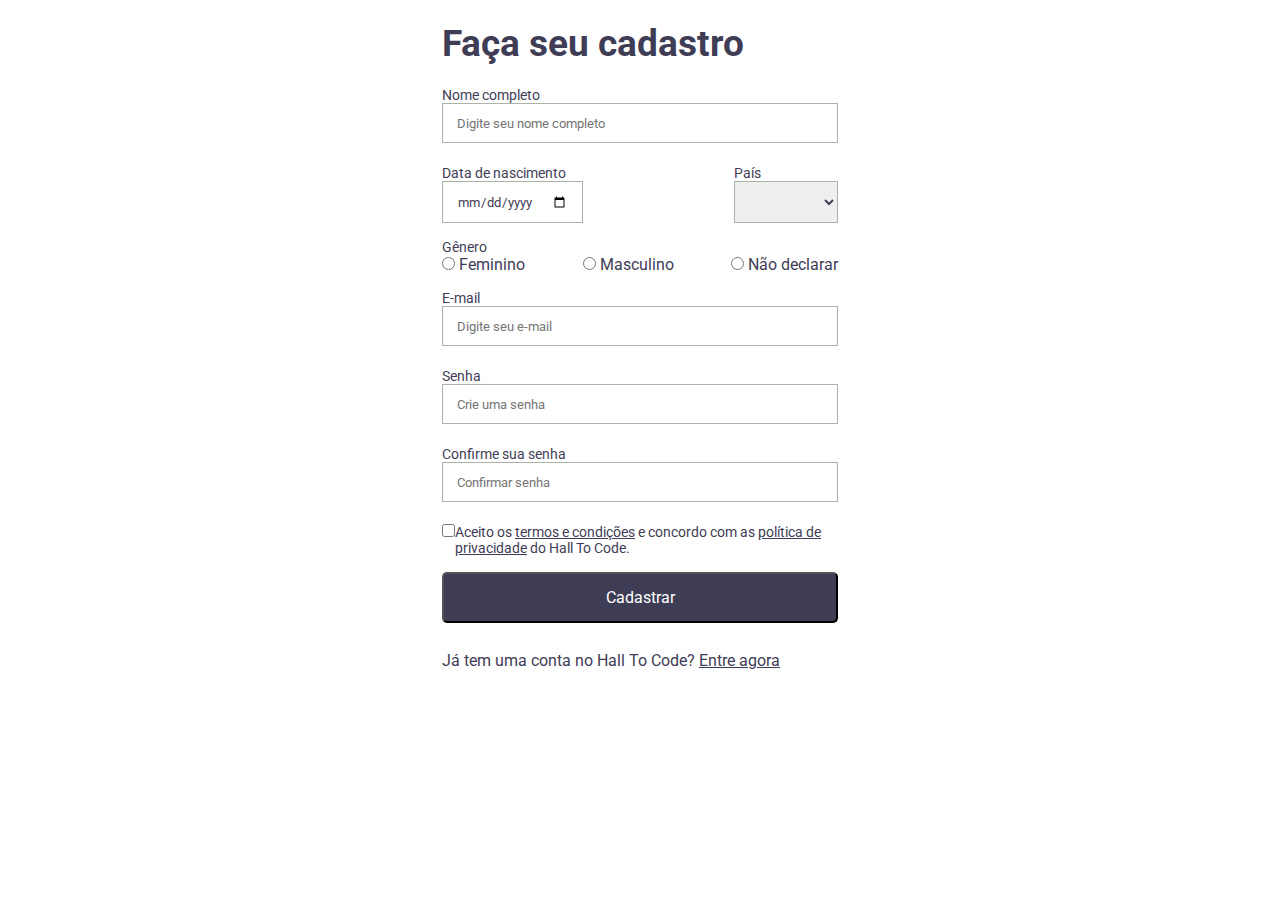
<file: index.html>
<head>
  <title>Formulário - Hall to Code</title>

  <link rel="preconnect" href="https://fonts.googleapis.com" />
  <link rel="preconnect" href="https://fonts.gstatic.com" crossorigin />
  <link
    href="https://fonts.googleapis.com/css2?family=Roboto:wght@400;500;700&display=swap"
    rel="stylesheet"
  />

  <link href="./styles.css" rel="stylesheet" />
</head>
<body>
  <form>
    <div class="container">
      <h1 class="title">Faça seu cadastro</h1>

      <div class="box">
        <label class="label-field" for="name-field">Nome completo</label>
        <input
          type="text"
          id="name-field"
          placeholder="Digite seu nome completo"
        />
      </div>

      <div class="box-date">
        <div class="box-wrapper">
          <label class="label-field">Data de nascimento</label>
          <input type="date" />
        </div>

        <div class="box-wrapper">
          <label class="label-field">País</label>
          <select>
            <option></option>
            <option>Brasil</option>
            <option>Argentina</option>
            <option>Paraguai</option>
          </select>
        </div>
      </div>

      <div class="box-genre">
        <label class="label-field">Gênero</label>
        <div class="wrapper-genre">
          <div>
            <input type="radio" name="input-gender" id="radio1" />
            <label for="radio1">Feminino</label>
          </div>

          <div>
            <input type="radio" name="input-gender" id="radio2" />
            <label for="radio2">Masculino</label>
          </div>

          <div>
            <input type="radio" name="input-gender" id="radio3" />
            <label for="radio3">Não declarar</label>
          </div>
        </div>
      </div>

      <div class="box">
        <label class="label-field">E-mail</label>
        <input type="email" placeholder="Digite seu e-mail" />
      </div>

      <div class="box">
        <label class="label-field">Senha</label>
        <input type="password" placeholder="Crie uma senha" />
      </div>

      <div class="box">
        <label class="label-field">Confirme sua senha</label>
        <input type="password" placeholder="Confirmar senha" />
      </div>

      <div class="box-terms">
        <input type="checkbox" for="agree" />
        <p id="agree">
          Aceito os
          <a target="_blank" href="eula.html">termos e condições</a>
          e concordo com as
          <a target="_blank" href="privacy.html">política de privacidade</a>
          do Hall To Code.
        </p>
      </div>

      <button class="button">Cadastrar</button>

      <div class="box-login">
        <p>
          Já tem uma conta no Hall To Code? <a href="login.html">Entre agora</a>
        </p>
      </div>
    </div>
  </form>
</body>
</file>
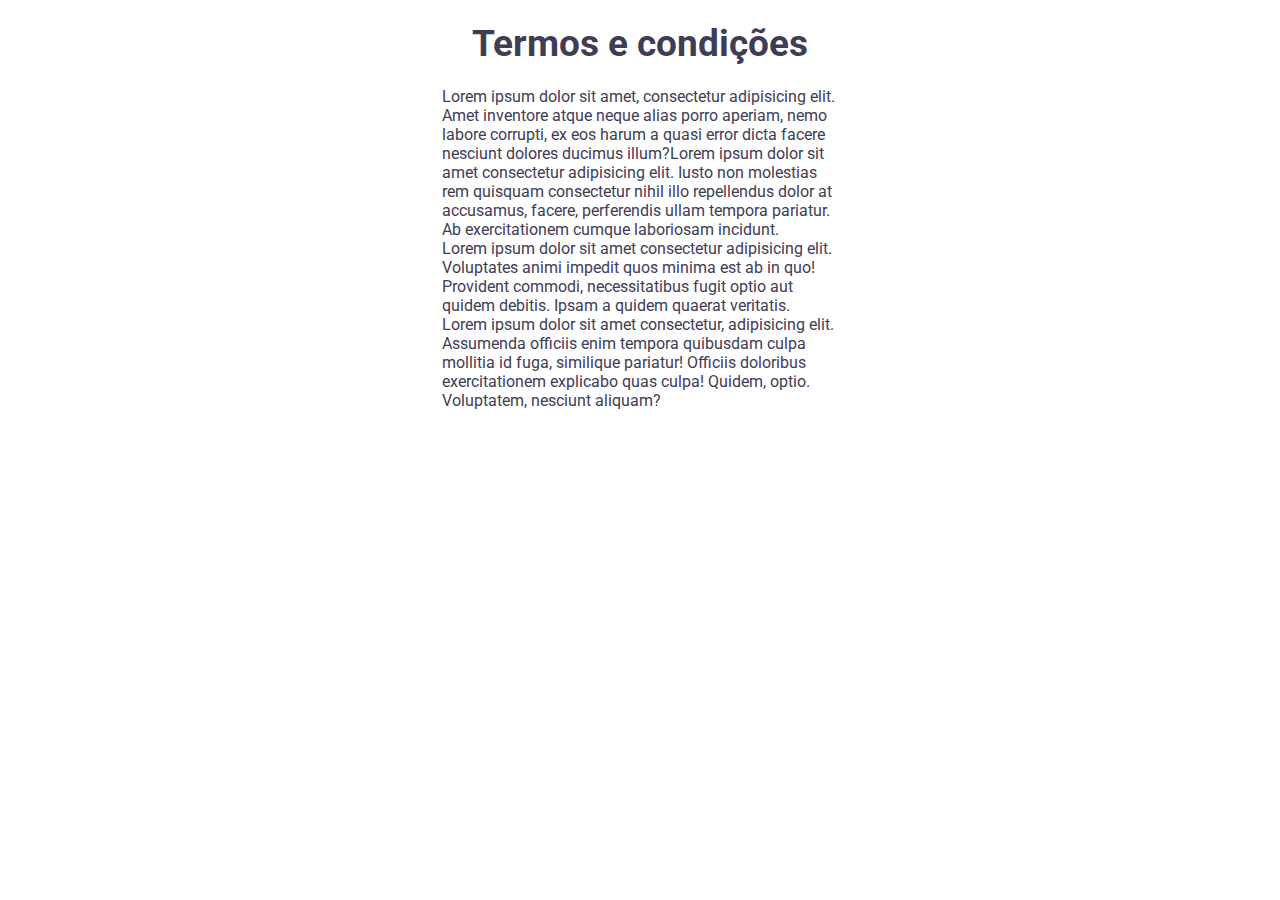
<file: eula.html>
<head>
  <title>Termos e condições</title>
  <link rel="preconnect" href="https://fonts.googleapis.com" />
  <link rel="preconnect" href="https://fonts.gstatic.com" crossorigin />
  <link
    href="https://fonts.googleapis.com/css2?family=Roboto:wght@400;500;700&display=swap"
    rel="stylesheet"
  />
  <link href="./styles.css" rel="stylesheet" />
</head>
<body>
  <h1 class="title">Termos e condições</h1>
  <div class="box">
    <p>
      Lorem ipsum dolor sit amet, consectetur adipisicing elit. Amet inventore
      atque neque alias porro aperiam, nemo labore corrupti, ex eos harum a
      quasi error dicta facere nesciunt dolores ducimus illum?Lorem ipsum dolor
      sit amet consectetur adipisicing elit. Iusto non molestias rem quisquam
      consectetur nihil illo repellendus dolor at accusamus, facere, perferendis
      ullam tempora pariatur. Ab exercitationem cumque laboriosam incidunt.
    </p>
    <p>
      Lorem ipsum dolor sit amet consectetur adipisicing elit. Voluptates animi
      impedit quos minima est ab in quo! Provident commodi, necessitatibus fugit
      optio aut quidem debitis. Ipsam a quidem quaerat veritatis. Lorem ipsum
      dolor sit amet consectetur, adipisicing elit. Assumenda officiis enim
      tempora quibusdam culpa mollitia id fuga, similique pariatur! Officiis
      doloribus exercitationem explicabo quas culpa! Quidem, optio. Voluptatem,
      nesciunt aliquam?
    </p>
  </div>
</body>
</file>
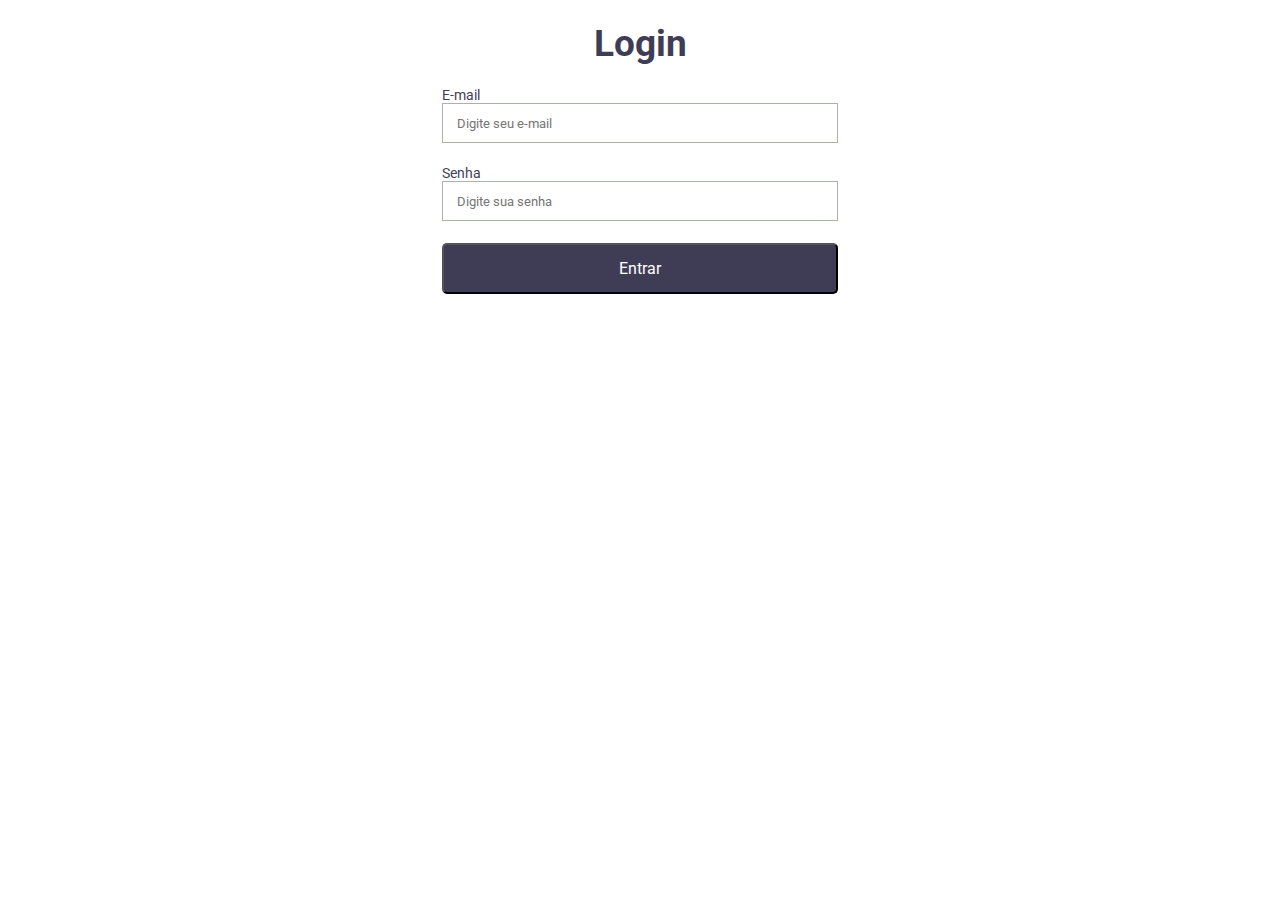
<file: login.html>
<head>
    <title>Login - Hall to Code</title>
    <link rel="preconnect" href="https://fonts.googleapis.com" />
    <link rel="preconnect" href="https://fonts.gstatic.com" crossorigin />
    <link
      href="https://fonts.googleapis.com/css2?family=Roboto:wght@400;500;700&display=swap"
      rel="stylesheet"
    />
    <link href="./styles.css" rel="stylesheet" />
  </head>
  <body>
      <h1 class="title">Login</h1>
      <div class="box">
        <label class="label-field">E-mail</label>
        <input type="email" placeholder="Digite seu e-mail" />
      </div>
    
      <div class="box">
        <label class="label-field">Senha</label>
        <input type="password" placeholder="Digite sua senha" />
      </div>

      <button class="button">Entrar</button>
  </body>
</file>
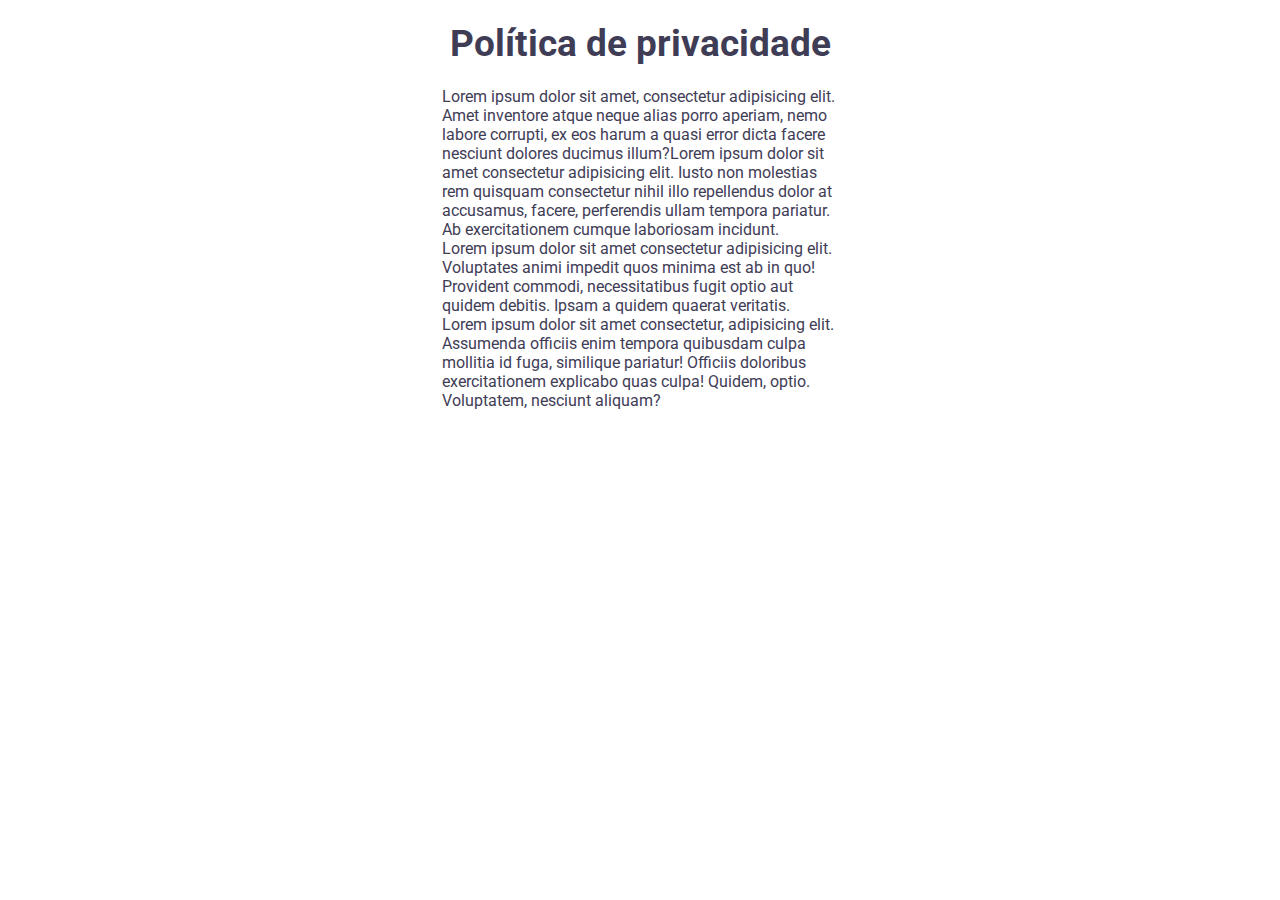
<file: privacy.html>
<head>
  <title>Política de privacidade</title>
  <link rel="preconnect" href="https://fonts.googleapis.com" />
  <link rel="preconnect" href="https://fonts.gstatic.com" crossorigin />
  <link
    href="https://fonts.googleapis.com/css2?family=Roboto:wght@400;500;700&display=swap"
    rel="stylesheet"
  />
  <link href="./styles.css" rel="stylesheet" />
</head>
<body>
  <h1 class="title">Política de privacidade</h1>
  <div class="box">
    <p>
      Lorem ipsum dolor sit amet, consectetur adipisicing elit. Amet inventore
      atque neque alias porro aperiam, nemo labore corrupti, ex eos harum a
      quasi error dicta facere nesciunt dolores ducimus illum?Lorem ipsum dolor
      sit amet consectetur adipisicing elit. Iusto non molestias rem quisquam
      consectetur nihil illo repellendus dolor at accusamus, facere, perferendis
      ullam tempora pariatur. Ab exercitationem cumque laboriosam incidunt.
    </p>
    <p>
      Lorem ipsum dolor sit amet consectetur adipisicing elit. Voluptates animi
      impedit quos minima est ab in quo! Provident commodi, necessitatibus fugit
      optio aut quidem debitis. Ipsam a quidem quaerat veritatis. Lorem ipsum
      dolor sit amet consectetur, adipisicing elit. Assumenda officiis enim
      tempora quibusdam culpa mollitia id fuga, similique pariatur! Officiis
      doloribus exercitationem explicabo quas culpa! Quidem, optio. Voluptatem,
      nesciunt aliquam?
    </p>
  </div>
</body>
</file>
<file: styles.css>
* {
  margin: 0px;
  padding: 0px;
  font-family: "Roboto", sans-serif;
  font-weight: 400;
  color: #3f3d56;
}

body {
  display: flex;
  justify-content: center;
  align-items: center;
  flex-direction: column;
}

.container {
  max-width: 396px;
  margin: 0 auto;
  
}
.title {
  font-size: 37px;
  margin-bottom: 22px;
  margin-top: 22px;
  font-weight: 700;
}
.label-field {
  font-size: 14px;
  font-weight: 400;
}
.box {
  display: flex;
  flex-direction: column;
  margin-bottom: 22px;
  width: 396px;
}

.box-date {
  display: flex;
  justify-content: space-between;
  margin-bottom: 16px;
}

.box-wrapper {
  display: flex;
  flex-direction: column;
}

.box-genre {
margin-bottom: 16px;
}

.wrapper-genre {
  display: flex;
  justify-content: space-between;
}

.box-terms {
  display: flex;
  align-items: flex-start;
  margin-bottom: 16px;
  font-size: 14px;

}

.button {
  font-size: 16px;
  color: #ffffff;
  margin-bottom: 28px;
  background-color: #3F3D56;
  width: 396px;
  padding: 14px 162px 14px 162px;
  border-radius: 5px;
  cursor: pointer;
}

input {
  border-radius: 0%;
  padding-left: 14px;
  padding-right: 14px;
  padding-top: 12px;
  padding-bottom: 11px;
  border-color: #abb3a8;
  border-style: solid;
  border-width: 1px;
}

select {
  border-radius: 0%;
  padding-left: 14px;
  padding-right: 14px;
  padding-top: 12px;
  padding-bottom: 11px;
  border-color: #abb3a8;
}

.box-login {
  display: flex;
  align-items: center; 
  width: 396px;
  margin-bottom: 22px;
}

/* Preciso melhorar o CSS para diminuir a quantidade de "class" diferentes e otimizar o código */
/* Falta espaçamento de 4px entre os labels e os inputs */
</file>
